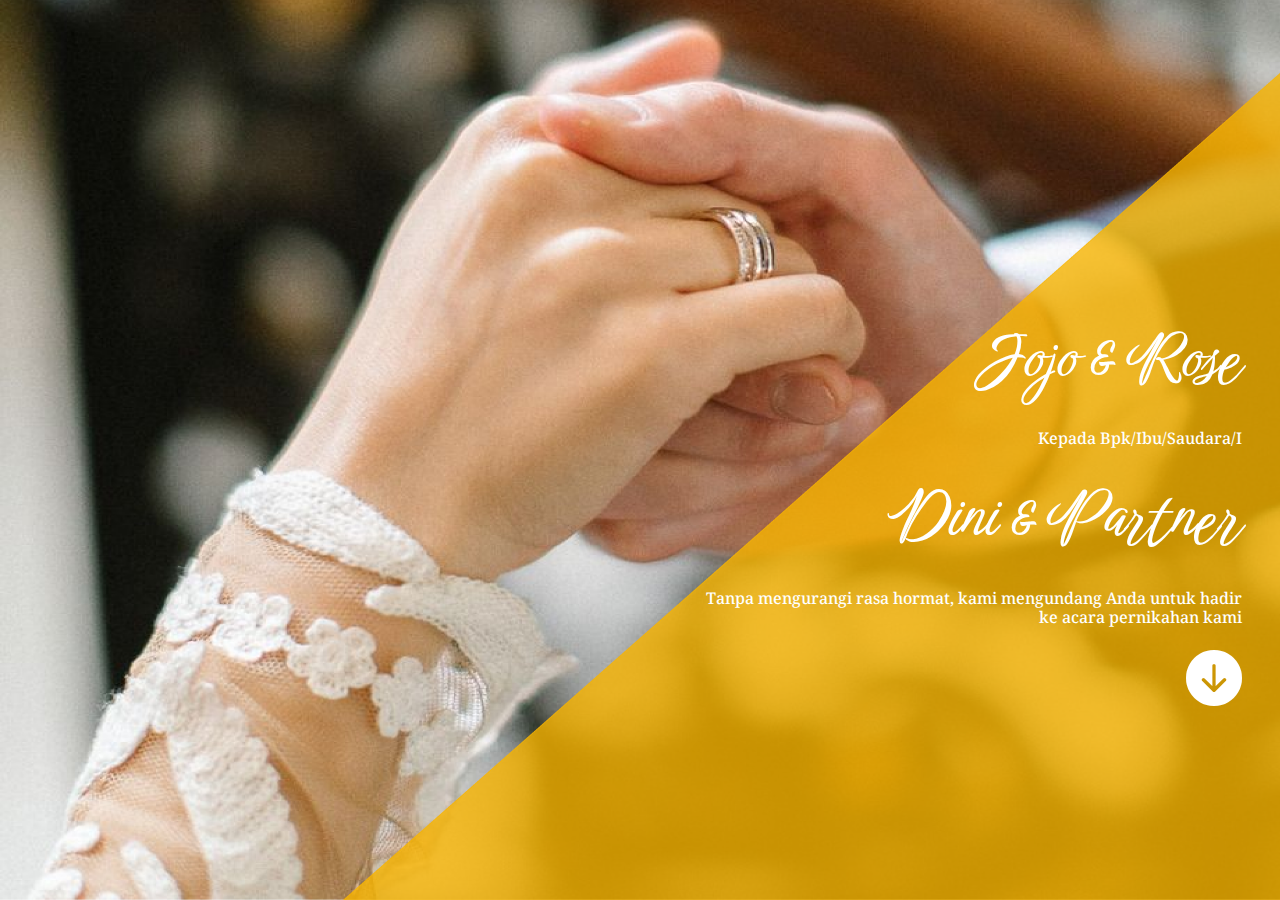
<file: index.html>
<!DOCTYPE html>
<html lang="en">
  <head>
    <meta charset="UTF-8" />
    <meta http-equiv="X-UA-Compatible" content="IE=edge" />
    <meta name="viewport" content="width=device-width, initial-scale=1.0" />
    <title>Section 0 Pembuka</title>
    <link
      rel="shortcut icon"
      href="public/images/logo.png"
      type="image/x-icon"
    />
    <link
      rel="stylesheet"
      href=" https://cdn.jsdelivr.net/npm/bootstrap@5.2.0-beta1/dist/css/bootstrap.min.css"
    />
    <link
      rel="stylesheet"
      href="https://cdn.jsdelivr.net/npm/bootstrap-icons@1.8.1/font/bootstrap-icons.css"
    />
    <link rel="preconnect" href="https://fonts.googleapis.com" />
    <link rel="preconnect" href="https://fonts.gstatic.com" crossorigin />
    <link
      href="https://fonts.googleapis.com/css2?family=Birthstone+Bounce&family=Noto+Serif&display=swap"
      rel="stylesheet"
    />
  </head>
  <style type="text/css">
    * {
      margin: 0;
      padding: 0;
      box-sizing: border-box;
    }

    :root {
      --warna1: #125b50;
      --warna2: #f8b400;
      --warna3: #fff;
    }

    .header {
      height: 100vh;
      position: relative;
      background-image: url("public/images/header.png");
      background-repeat: no-repeat;
      background-position: unset;
      background-size: cover;
      background-attachment: fixed;
      overflow: hidden;
    }

    .header img.segitiga:nth-child(1) {
      width: 90%;
      height: 100vh;
      z-index: 1;
      position: absolute;
      right: 0;
      bottom: 0;
    }

    .header img.segitiga:nth-child(2) {
      display: none;
    }

    .header .wi {
      position: absolute;
      top: 32vh;
      right: 3%;
      z-index: 2;
      text-align: right;
      color: var(--warna3);
      font-family: "Noto Serif", serif;
    }

    .header .wi h1 {
      margin: 2rem auto;
      font-size: 4rem;
      font-family: "Birthstone Bounce", cursive;
    }
    .header .wi h6.w-75 {
      margin-left: auto;
    }
    .header .wi a {
      font-size: 3.5rem;
      color: var(--warna3);
    }
    @media (min-width: 768px) and (max-width: 991.98px) {
      .header img.segitiga:nth-child(1) {
        width: 100%;
      }
      .header img.segitiga:nth-child(2) {
        display: none;
      }
      .header .wi {
        top: 55vh;
      }
      .header .wi h6.w-75 {
        width: 60% !important;
      }
    }
    @media (max-width: 575.98px) {
      .header {
        background-image: url("public/images/headerm.png");
      }
      .header img.segitiga:nth-child(1) {
        display: none;
      }
      .header img.segitiga:nth-child(2) {
        display: block;
        width: 100%;
        height: 100%;
        z-index: 1;
        position: absolute;
        right: 0;
        bottom: 0;
      }
      .header .wi {
        top: 40%;
        right: 5%;
      }
      .header .wi h1 {
        margin: 2rem auto;
        font-size: 3rem;
        font-weight: bold;
      }
      .header .wi p {
        padding-top: 2rem;
        width: 75% !important;
        font-size: 12px;
        margin-left: auto;
      }
      .header .wi a.btn {
        font-family: "Noto Serif", serif;
        background-color: #fff;
        color: var(--warna1);
        padding: 0.5rem 1.5rem;
        margin-top: 1rem;
        font-size: 1rem;
        text-align: center;
        font-weight: bold;
        border-radius: 50px;
      }
    }
  </style>
  <body>
    <div class="header" id="header">
      <img src="public/images/segitiga.png" class="segitiga" alt="Segitiga" />
      <img src="public/images/segitigam.png" class="segitiga" alt="Segitiga" />
      <!-- Laptop -->
      <div class="wi d-none d-md-block d-lg-block d-xl-block d-xxl-block">
        <h1>Jojo & Rose</h1>
        <h6>Kepada Bpk/Ibu/Saudara/I</h6>
        <h1>Dini & Partner</h1>
        <h6 class="w-75">
          Tanpa mengurangi rasa hormat, kami mengundang Anda untuk hadir ke
          acara pernikahan kami
        </h6>
        <a href="isi.html" class="bi bi-arrow-down-circle-fill"></a>
      </div>
      <!-- Phone -->
      <div class="wi d-md-none d-lg-none d-xl-none d-xxl-none">
        <h5>Wedding Invitation</h5>
        <h1>Jojo & Rose</h1>
        <h5>07 Mei 2023</h5>
        <p>
          Tanpa mengurangi rasa hormat, kami mengundang Anda untuk hadir ke
          acara pernikahan kami
        </p>
        <a href="isi.html" class="btn">Buka Undangan</a>
      </div>
    </div>
    <script
      type="text/javascript"
      src="https://cdn.jsdelivr.net/npm/bootstrap@5.2.0-beta1/dist/js/bootstrap.bundle.min.js"
    ></script>
  </body>
</html>
</file>
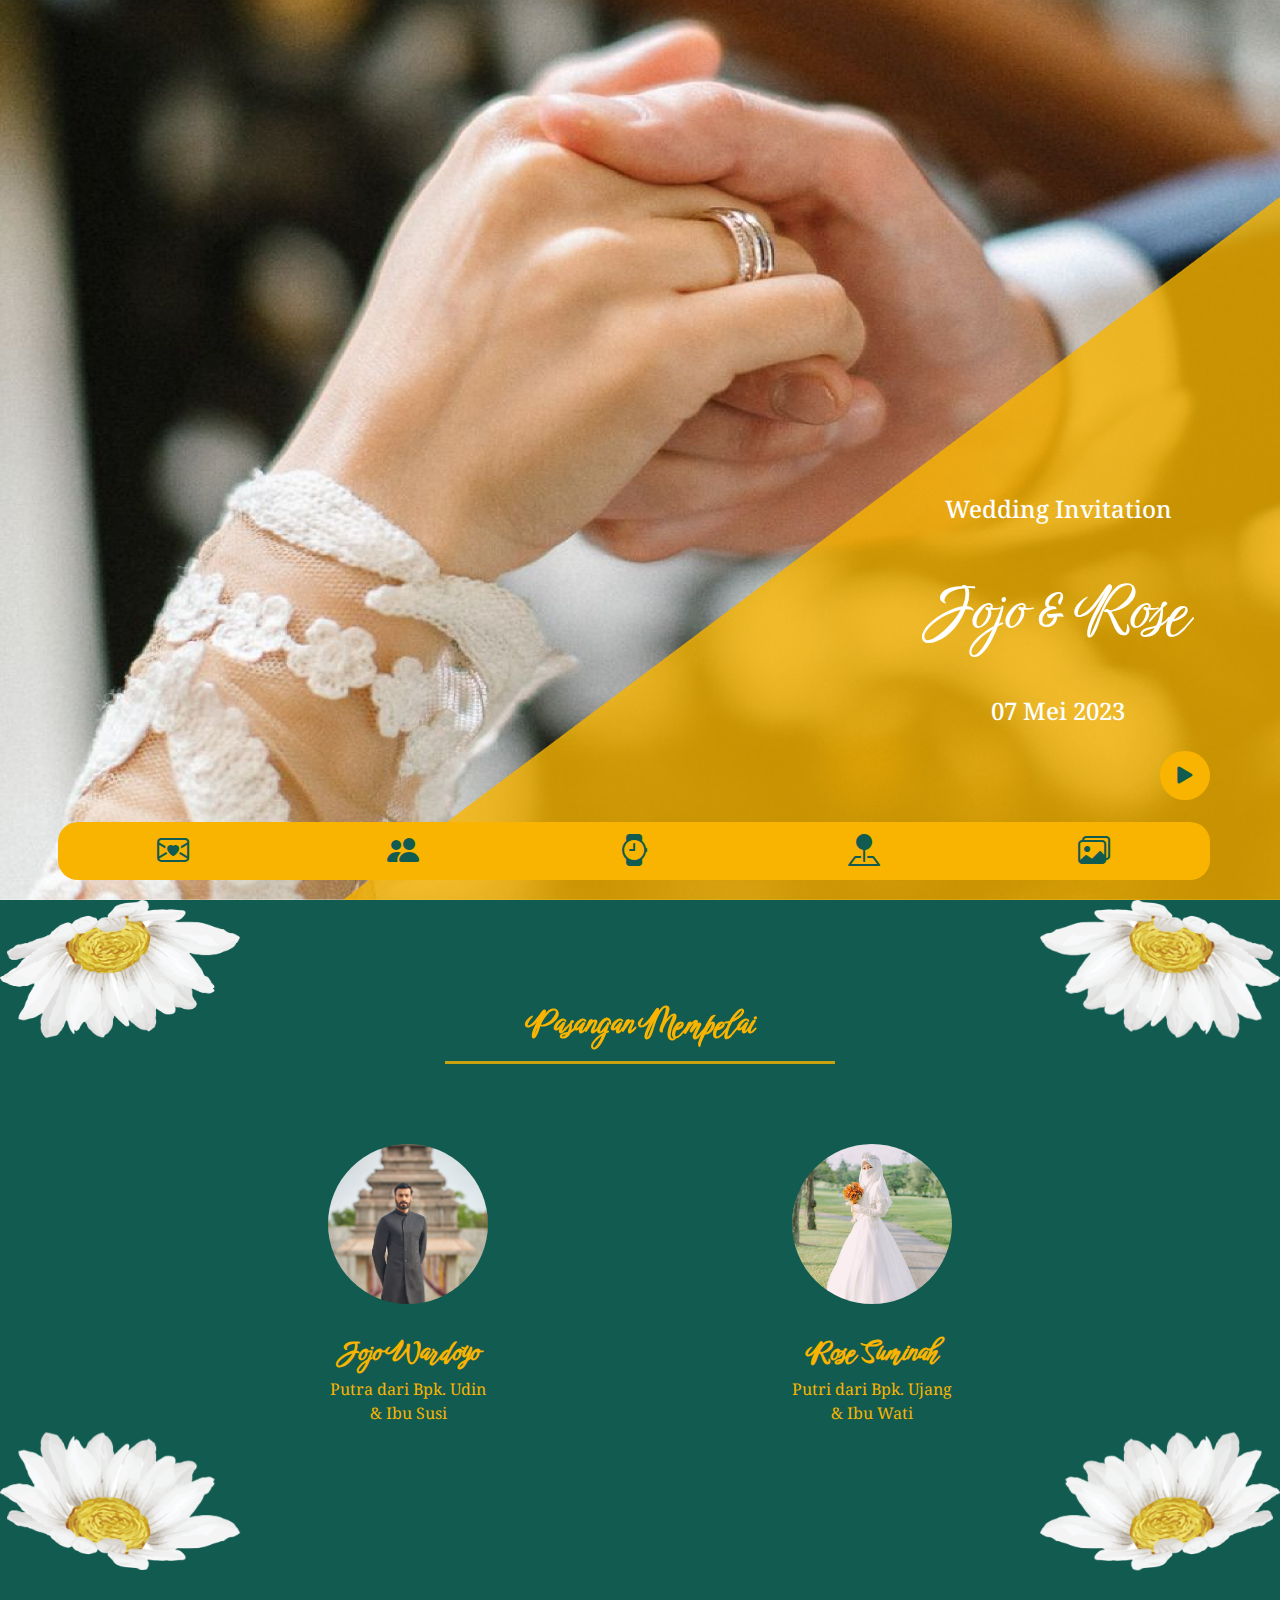
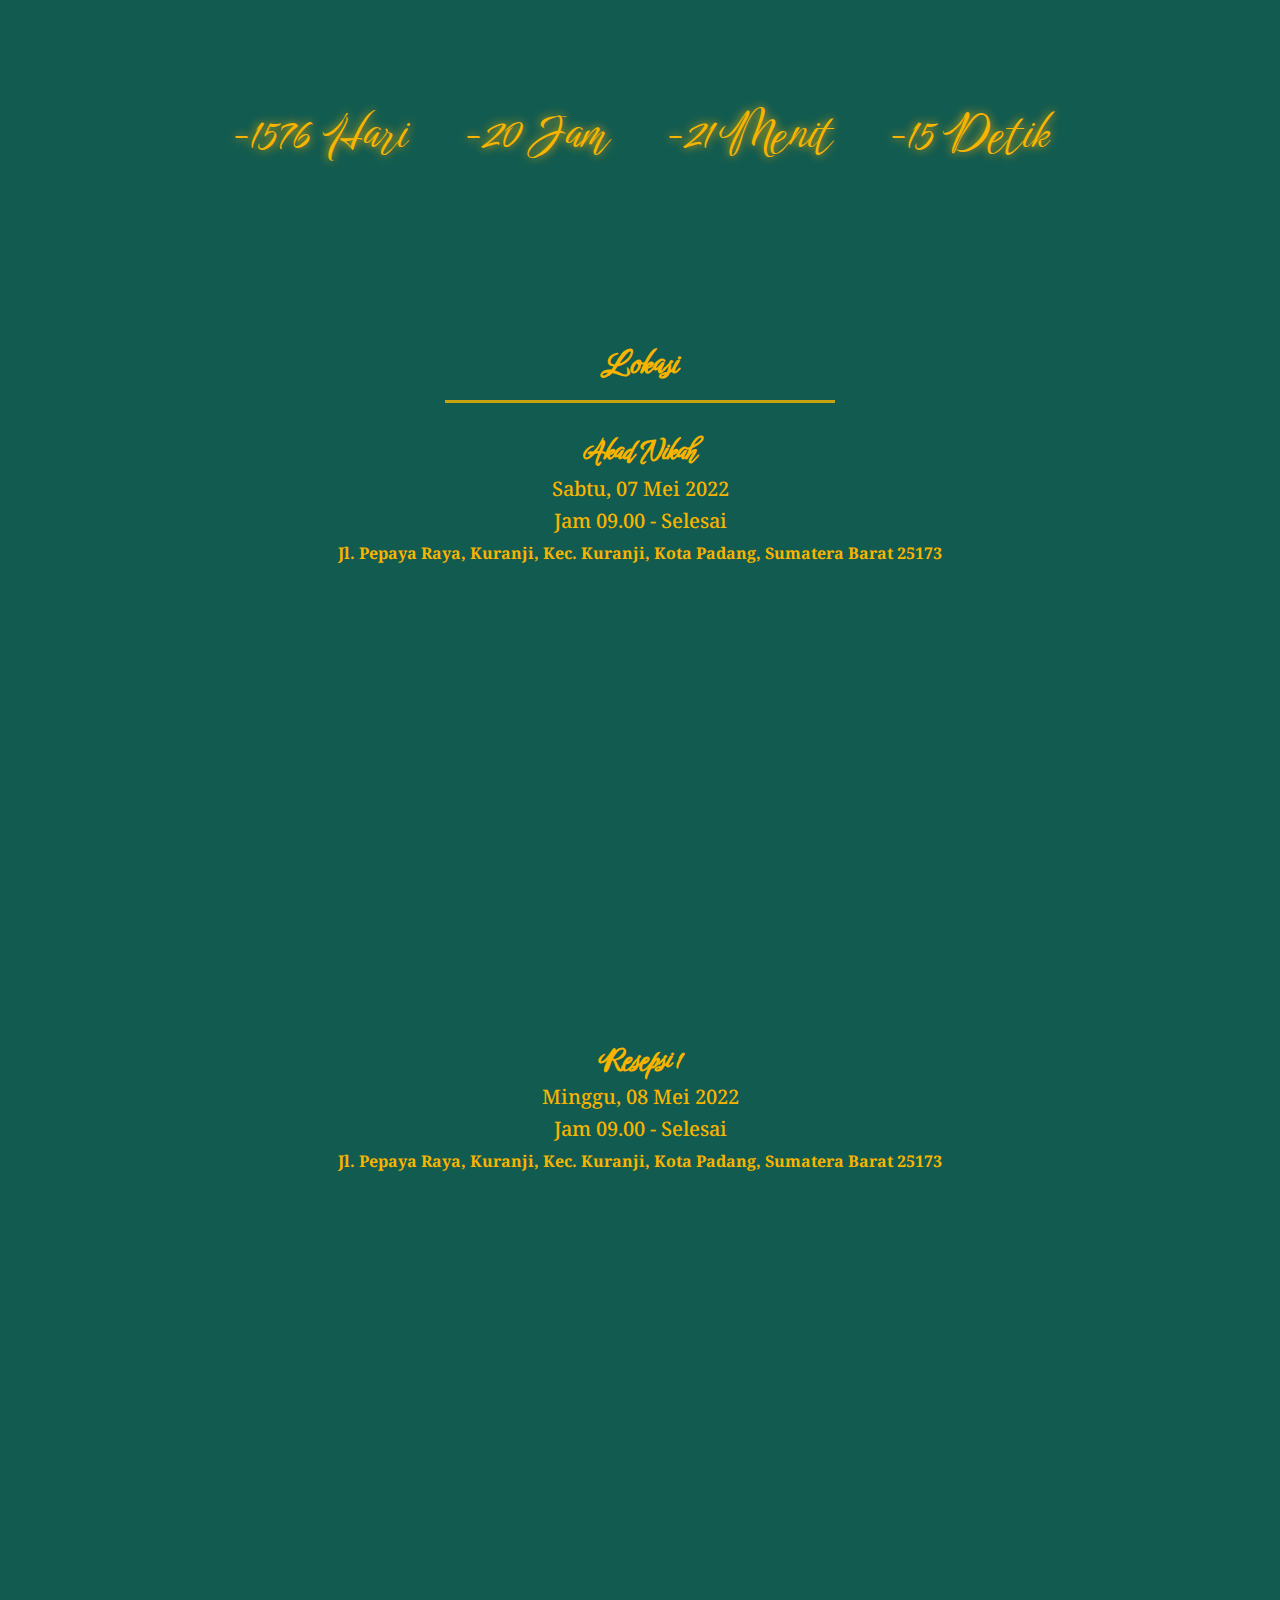
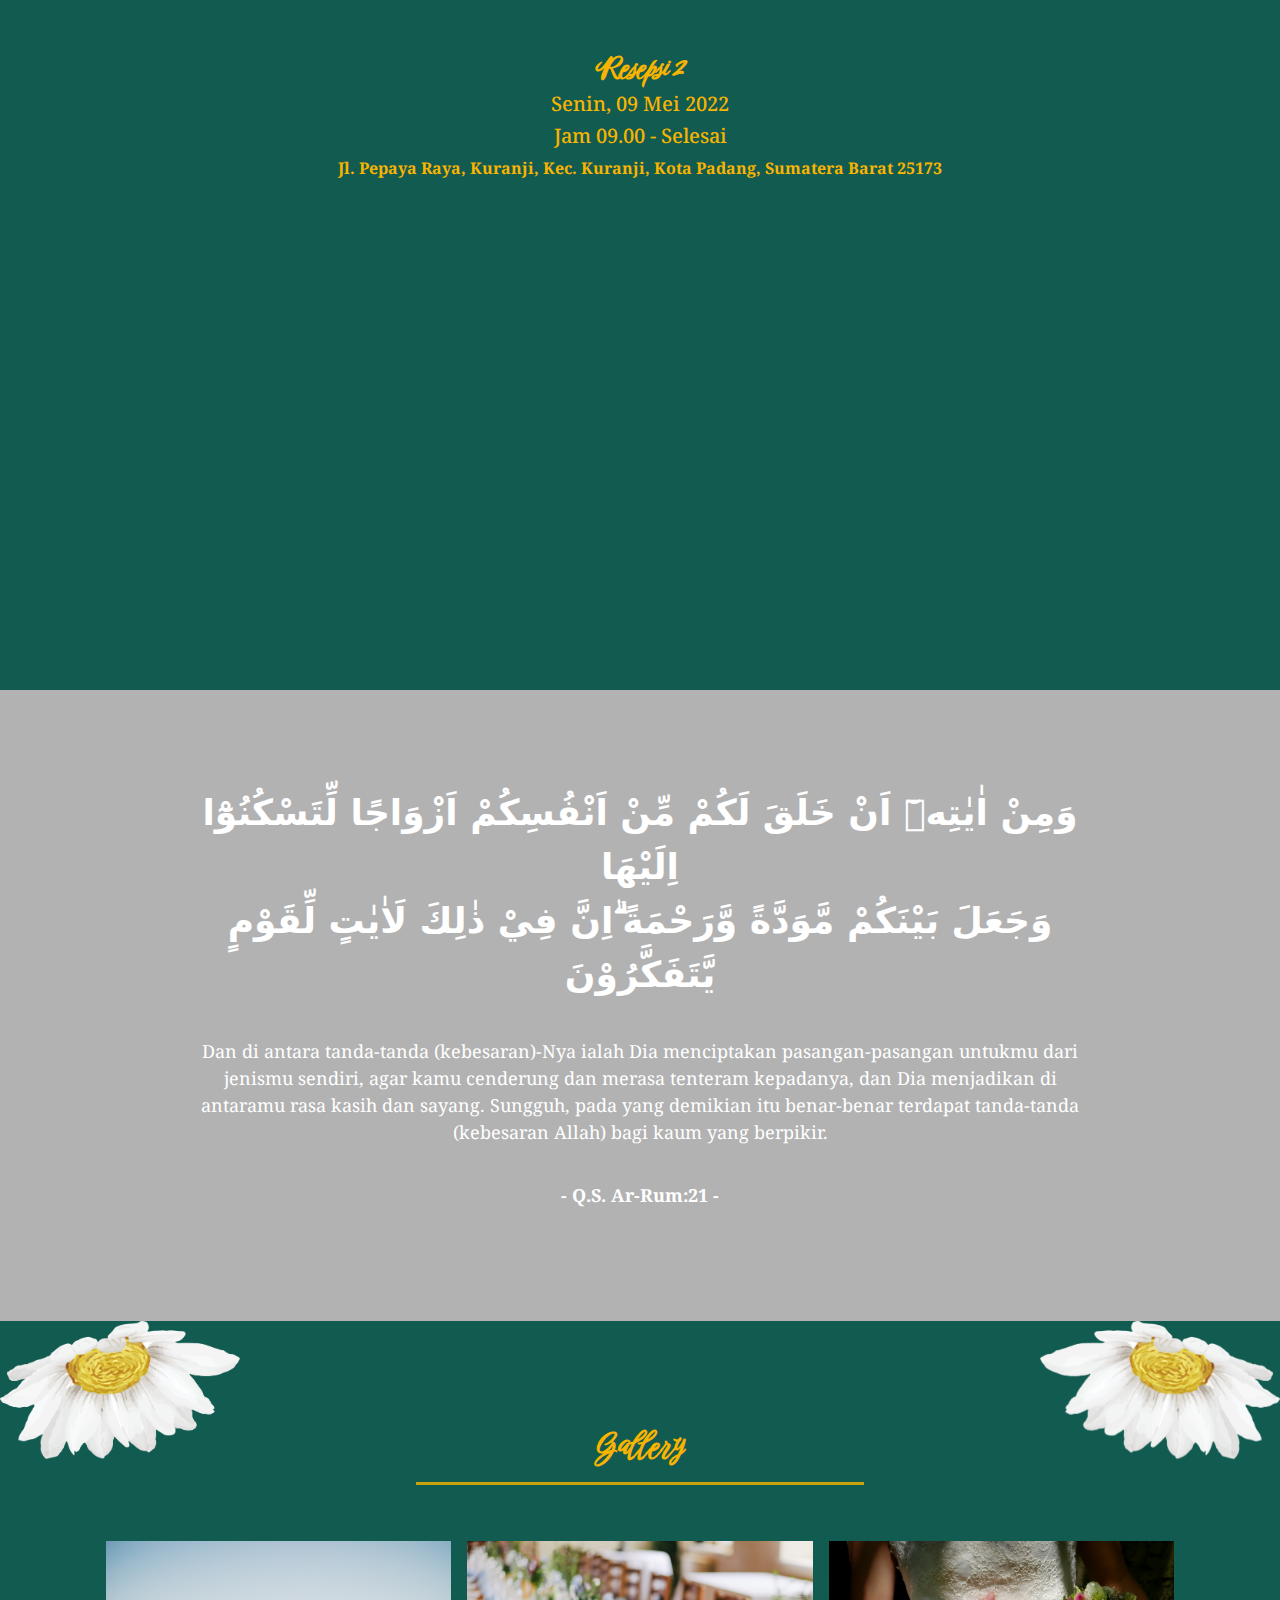
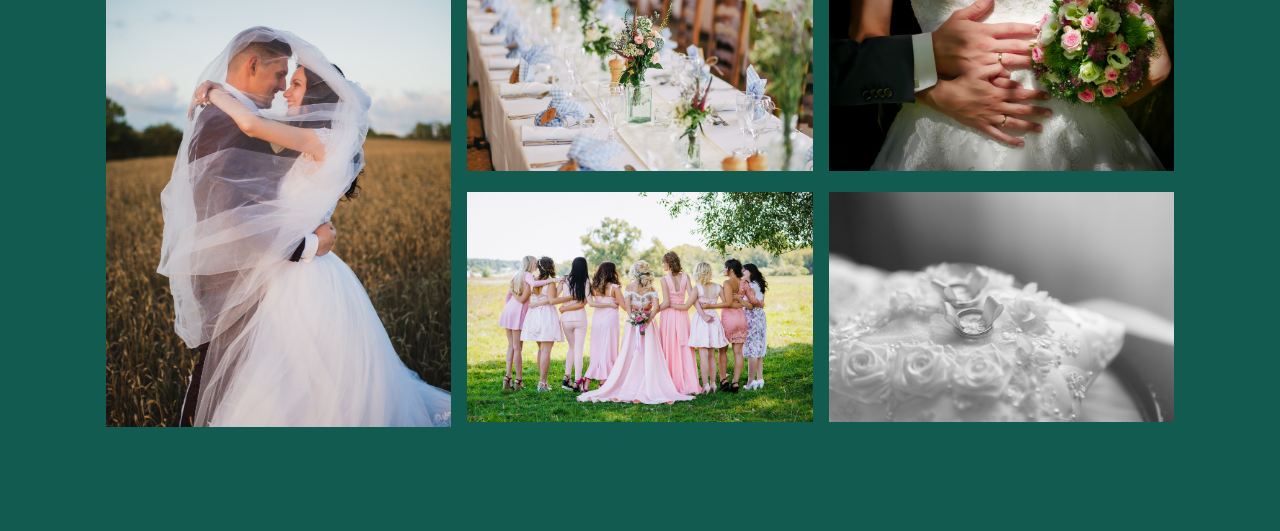
<file: isi.html>
<!DOCTYPE html>
<html lang="en">
  <head>
    <meta charset="UTF-8" />
    <meta http-equiv="X-UA-Compatible" content="IE=edge" />
    <meta name="viewport" content="width=device-width, initial-scale=1.0" />
    <title>Template Wedding Basic 6</title>
    <link
      rel="shortcut icon"
      href="public/images/logo.png"
      type="image/x-icon"
    />
    <link rel="stylesheet" href="public/css/bootstrap.min.css" />
    <link rel="stylesheet" href="public/css/glightbox.min.css" />
    <link rel="stylesheet" href="public/css/style.css" />
    <link
      rel="stylesheet"
      href="https://cdn.jsdelivr.net/npm/bootstrap-icons@1.8.1/font/bootstrap-icons.css"
    />
    <link rel="preconnect" href="https://fonts.googleapis.com" />
    <link rel="preconnect" href="https://fonts.gstatic.com" crossorigin />
    <link
      href="https://fonts.googleapis.com/css2?family=Birthstone+Bounce&family=Noto+Serif&display=swap"
      rel="stylesheet"
    />
  </head>
  <body>
    <!-- Navbar Bawah -->
    <ul class="navbar-bawah d-flex justify-content-around m-0">
      <li>
        <a href="#header">
          <i class="bi bi-envelope-heart"></i>
        </a>
      </li>
      <li>
        <a href="#pasangan">
          <i class="bi bi-people-fill"></i>
        </a>
      </li>
      <li>
        <a href="#waktu">
          <i class="bi bi-watch"></i>
        </a>
      </li>
      <li>
        <a href="#lokasi">
          <i class="bi bi-pin-map-fill"></i>
        </a>
      </li>
      <li>
        <a href="#gallery">
          <i class="bi bi-images"></i>
        </a>
      </li>
    </ul>

    <!-- Music -->
    <div class="tombol-musik">
      <audio id="track" src="public/music/lagu.mp3"></audio>
      <i id="play-pause" class="bi bi-play-fill"> </i>
    </div>

    <div class="header" id="header">
      <img src="public/images/segitiga2.png" class="segitiga" alt="Segitiga" />
      <img src="public/images/segitigam.png" class="segitiga" alt="Segitiga" />
      <div class="wi">
        <h4>Wedding Invitation</h4>
        <h1>Jojo & Rose</h1>
        <h4>07 Mei 2023</h4>
      </div>
    </div>

    <div class="pasangan" id="pasangan">
      <div class="bunga-atas">
        <img src="public/images/bunga.png" class="bunga-kiri" alt="Bunga" />
        <img src="public/images/bunga.png" class="bunga-kanan" alt="Bunga" />
      </div>
      <div class="container">
        <h2>Pasangan Mempelai</h2>
        <hr />
        <div class="row mempelai">
          <div class="pria col-lg-6 col-md-6">
            <div class="card">
              <img
                src="public/images/pria.jpg"
                alt="mempelai-pria"
                class="foto"
              />
              <div class="card-body">
                <h3>Jojo Wardoyo</h3>
                <p>Putra dari Bpk. Udin & Ibu Susi</p>
              </div>
            </div>
          </div>
          <div class="wanita col-lg-6 col-md-6">
            <div class="card">
              <img
                src="public/images/wanita.jpg"
                alt="mempelai-wanita"
                class="foto"
              />
              <div class="card-body">
                <h3>Rose Suminah</h3>
                <p>Putri dari Bpk. Ujang & Ibu Wati</p>
              </div>
            </div>
          </div>
        </div>
      </div>
      <div class="bunga-bawah">
        <img src="public/images/bunga.png" class="bunga-kiri" alt="Bunga" />
        <img src="public/images/bunga.png" class="bunga-kanan" alt="Bunga" />
      </div>
    </div>

    <div class="waktu" id="waktu">
      <div class="container">
        <div class="row text-center">
          <p>
            <span id="hari"></span>
            <span id="jam"></span>
            <span id="menit"></span>
            <span id="detik"></span>
          </p>
        </div>
      </div>
    </div>

    <div class="lokasi" id="lokasi">
      <div class="container">
        <h2 class="tl">Lokasi</h2>
        <hr />
        <!-- Akad Nikah -->
        <div class="akad-nikah">
          <h3>Akad Nikah</h3>
          <div class="jdt">
            <h5>Sabtu, 07 Mei 2022</h5>
            <h5>Jam 09.00 - Selesai</h5>
            <p>
              Jl. Pepaya Raya, Kuranji, Kec. Kuranji, Kota Padang, Sumatera
              Barat 25173
            </p>
            <iframe
              src="https://www.google.com/maps/embed?pb=!1m18!1m12!1m3!1d3989.3010958429218!2d100.3577223147536!3d-0.9225826993269867!2m3!1f0!2f0!3f0!3m2!1i1024!2i768!4f13.1!3m3!1m2!1s0x2fd4b8b50f84e2df%3A0x6b663fb549733102!2sSTMIK%20Indonesia%20Padang!5e0!3m2!1sid!2sid!4v1656595492006!5m2!1sid!2sid"
              class="google-map"
              allowfullscreen="true"
              loading="lazy"
              referrerpolicy="no-referrer-when-downgrade"
            ></iframe>
          </div>
        </div>
        <!-- Resepsi 1 -->
        <div class="resepsi1">
          <h3>Resepsi 1</h3>
          <div class="jdt">
            <h5>Minggu, 08 Mei 2022</h5>
            <h5>Jam 09.00 - Selesai</h5>
            <p>
              Jl. Pepaya Raya, Kuranji, Kec. Kuranji, Kota Padang, Sumatera
              Barat 25173
            </p>
            <iframe
              src="https://www.google.com/maps/embed?pb=!1m18!1m12!1m3!1d3989.3010958429218!2d100.3577223147536!3d-0.9225826993269867!2m3!1f0!2f0!3f0!3m2!1i1024!2i768!4f13.1!3m3!1m2!1s0x2fd4b8b50f84e2df%3A0x6b663fb549733102!2sSTMIK%20Indonesia%20Padang!5e0!3m2!1sid!2sid!4v1656595492006!5m2!1sid!2sid"
              class="google-map"
              allowfullscreen="true"
              loading="lazy"
              referrerpolicy="no-referrer-when-downgrade"
            ></iframe>
          </div>
        </div>
        <!-- Resepsi 2 -->
        <div class="resepsi2">
          <h3>Resepsi 2</h3>
          <div class="jdt">
            <h5>Senin, 09 Mei 2022</h5>
            <h5>Jam 09.00 - Selesai</h5>
            <p>
              Jl. Pepaya Raya, Kuranji, Kec. Kuranji, Kota Padang, Sumatera
              Barat 25173
            </p>
            <iframe
              src="https://www.google.com/maps/embed?pb=!1m18!1m12!1m3!1d3989.3010958429218!2d100.3577223147536!3d-0.9225826993269867!2m3!1f0!2f0!3f0!3m2!1i1024!2i768!4f13.1!3m3!1m2!1s0x2fd4b8b50f84e2df%3A0x6b663fb549733102!2sSTMIK%20Indonesia%20Padang!5e0!3m2!1sid!2sid!4v1656595492006!5m2!1sid!2sid"
              class="google-map"
              allowfullscreen="true"
              loading="lazy"
              referrerpolicy="no-referrer-when-downgrade"
            ></iframe>
          </div>
        </div>
      </div>
    </div>

    <div class="ayat" id="ayat">
      <div class="bg"></div>
      <div class="container">
        <div class="row col-md-10 mx-auto">
          <span class="arab">
            وَمِنْ اٰيٰتِهٖٓ اَنْ خَلَقَ لَكُمْ مِّنْ اَنْفُسِكُمْ اَزْوَاجًا
            لِّتَسْكُنُوْٓا اِلَيْهَا
            <br />
            وَجَعَلَ بَيْنَكُمْ مَّوَدَّةً وَّرَحْمَةً ۗاِنَّ فِيْ ذٰلِكَ
            لَاٰيٰتٍ لِّقَوْمٍ يَّتَفَكَّرُوْنَ
          </span>
          <span class="arti">
            Dan di antara tanda-tanda (kebesaran)-Nya ialah Dia menciptakan
            pasangan-pasangan untukmu dari jenismu sendiri, agar kamu cenderung
            dan merasa tenteram kepadanya, dan Dia menjadikan di antaramu rasa
            kasih dan sayang. Sungguh, pada yang demikian itu benar-benar
            terdapat tanda-tanda (kebesaran Allah) bagi kaum yang berpikir.
          </span>
          <p>- Q.S. Ar-Rum:21 -</p>
        </div>
      </div>
    </div>

    <div class="gallery" id="gallery">
      <div class="bunga-atas">
        <img src="public/images/bunga.png" class="bunga-kiri" alt="Bunga" />
        <img src="public/images/bunga.png" class="bunga-kanan" alt="Bunga" />
      </div>
      <h2 class="tl">Gallery</h2>
      <hr />
      <div class="container">
        <div class="isi-gallery">
          <div class="card gallery1">
            <a class="glightbox img-fluid" href="public/images/wi1.jpg">
              <img src="public/images/wi1.jpg" alt="" class="img-fluid" />
            </a>
          </div>
          <!-- card 2 -->
          <div class="card gallery2">
            <a class="glightbox img-fluid" href="public/images/wi2.jpg">
              <img src="public/images/wi2.jpg" alt="" class="img-fluid" />
            </a>
          </div>
          <!-- card 3 -->
          <div class="card gallery3">
            <a class="glightbox img-fluid" href="public/images/wi3.jpg">
              <img src="public/images/wi3.jpg" alt="" class="img-fluid" />
            </a>
          </div>
          <!-- card 4 -->
          <div class="card gallery4">
            <a class="glightbox img-fluid" href="public/images/wi4.jpg">
              <img src="public/images/wi4.jpg" alt="" class="img-fluid" />
            </a>
          </div>
          <!-- card 5 -->
          <div class="card gallery5">
            <a class="glightbox img-fluid" href="public/images/wi5.jpg">
              <img src="public/images/wi5.jpg" alt="" class="img-fluid" />
            </a>
          </div>
        </div>
      </div>
    </div>

    <script src="public/js/bootstrap.bundle.min.js"></script>
    <script src="public/js/glightbox.min.js"></script>
    <script src="public/js/script.js"></script>
  </body>
</html>
</file>
<file: public/css/style.css>
* {
  margin: 0;
  padding: 0;
  box-sizing: border-box;
}

:root {
  --warna1: #125b50;
  --warna2: #f8b400;
  --warna3: #fff;
}

hr {
  opacity: 80%;
}

ul.navbar-bawah {
  list-style: none;
  position: fixed;
  bottom: 20px;
  left: 49.5%;
  width: 90%;
  padding-left: 0;
  z-index: 11;
  background-color: var(--warna2);
  transform: translateX(-50%);
  -webkit-transform: translateX(-50%);
  -moz-transform: translateX(-50%);
  -ms-transform: translateX(-50%);
  -o-transform: translateX(-50%);
  border-radius: 20px;
  -webkit-border-radius: 20px;
  -moz-border-radius: 20px;
  -ms-border-radius: 20px;
  -o-border-radius: 20px;
}

ul.navbar-bawah li {
  padding: 5px;
  transition: 0.1s;
  -webkit-transition: 0.1s;
  -moz-transition: 0.1s;
  -ms-transition: 0.1s;
  -o-transition: 0.1s;
}

ul.navbar-bawah li a {
  color: var(--warna1);
  font-size: 2rem;
}

.tombol-musik {
  position: fixed;
  bottom: 100px;
  right: 70px;
  z-index: 11;
  background-color: var(--warna2);
  cursor: pointer;
  padding: 2px 10px;
  border-radius: 999px;
  -webkit-border-radius: 999px;
  -moz-border-radius: 999px;
  -ms-border-radius: 999px;
  -o-border-radius: 999px;
}

.tombol-musik i {
  color: var(--warna1);
  font-size: 30px;
}

.header {
  height: 100vh;
  position: relative;
  background-image: url("../images/header.png");
  background-repeat: no-repeat;
  background-position: unset;
  background-size: cover;
  background-attachment: fixed;
  overflow: hidden;
}

.header img.segitiga:nth-child(1) {
  width: 90%;
  height: 85vh;
  z-index: 1;
  position: absolute;
  right: 0;
  bottom: 0;
}

.header img.segitiga:nth-child(2) {
  display: none;
}

.header .wi {
  position: absolute;
  top: 55vh;
  right: 7%;
  z-index: 2;
  text-align: center;
}

.header .wi h4 {
  color: var(--warna3);
  font-family: "Noto Serif", serif;
}

.header .wi h1 {
  margin: 3rem auto;
  font-size: 4rem;
  color: var(--warna3);
  font-family: "Birthstone Bounce", cursive;
}

.pasangan {
  background-color: var(--warna1);
}

.pasangan .bunga-atas,
.pasangan .bunga-bawah {
  display: flex;
  justify-content: space-between;
  align-items: flex-start;
}

.pasangan .bunga-bawah {
  transform: rotateX(180deg);
  -webkit-transform: rotateX(180deg);
  -moz-transform: rotateX(180deg);
  -ms-transform: rotateX(180deg);
  -o-transform: rotateX(180deg);
}

.pasangan .bunga-atas img.bunga-kiri,
.pasangan .bunga-bawah img.bunga-kiri {
  max-width: calc(20% - 1rem);
}

.pasangan .bunga-atas img.bunga-kanan,
.pasangan .bunga-bawah img.bunga-kanan {
  max-width: calc(20% - 1rem);
  transform: rotateY(180deg);
  -webkit-transform: rotateY(180deg);
  -moz-transform: rotateY(180deg);
  -ms-transform: rotateY(180deg);
  -o-transform: rotateY(180deg);
}

.pasangan .container {
  margin-top: -2rem;
  margin-bottom: 8rem;
}

.pasangan h2 {
  text-align: center;
  font-family: "Birthstone Bounce", cursive;
  position: relative;
  font-weight: bold;
  color: var(--warna2);
}

.pasangan hr {
  margin: 1rem auto 5rem auto;
  width: 35%;
  height: 3px;
  background-color: var(--warna2);
}

.pasangan .mempelai {
  justify-content: space-evenly;
  align-items: center;
}

.pasangan .mempelai .pria {
  margin-right: -5rem;
}

.pasangan .mempelai .wanita {
  margin-left: -5rem;
}

.pasangan .mempelai .pria .card {
  margin-right: 5rem;
}

.pasangan .mempelai .wanita .card {
  margin-left: 5rem;
}

.pasangan .mempelai .pria .card,
.pasangan .mempelai .wanita .card {
  background-color: transparent;
  border: 0;
  margin: auto;
  max-width: 10rem;
  width: 10rem;
  height: 10rem;
  border-radius: 9999px;
  -webkit-border-radius: 9999px;
  -moz-border-radius: 9999px;
  -ms-border-radius: 9999px;
  -o-border-radius: 9999px;
}

.pasangan .mempelai .pria .card .card-body,
.pasangan .mempelai .wanita .card .card-body {
  padding: 2rem 0;
}

.pasangan .mempelai .pria .card img,
.pasangan .mempelai .wanita .card img {
  max-width: 100%;
  height: 100%;
  object-fit: cover;
  object-position: top;
  border-radius: 9999px;
  -webkit-border-radius: 9999px;
  -moz-border-radius: 9999px;
  -ms-border-radius: 9999px;
  -o-border-radius: 9999px;
}

.pasangan .mempelai .card .card-body h3 {
  text-align: center;
  font-family: "Birthstone Bounce", cursive;
  color: var(--warna2);
  font-weight: bold;
}

.pasangan .mempelai .card .card-body p {
  text-align: center;
  font-family: "Noto Serif", serif;
  color: var(--warna2);
}

.waktu {
  padding: 5rem 0;
  background: var(--warna1);
}

.waktu p {
  text-shadow: 0 0 10px var(--warna2);
  color: var(--warna2);
  font-size: 3rem;
  font-family: "Birthstone Bounce", cursive;
  display: block;
  -webkit-margin-before: 1em;
  margin-block-start: 1em;
  -webkit-margin-after: 1em;
  margin-block-end: 1em;
  -webkit-margin-start: 0px;
  margin-inline-start: 0px;
  -webkit-margin-end: 0px;
  margin-inline-end: 0px;
}

.waktu p #hari,
.waktu p #jam,
.waktu p #menit,
.waktu p #detik {
  display: inline-block;
  margin: 0 25px;
}

.lokasi {
  background-color: var(--warna1);
}

.lokasi h2.tl {
  padding-top: 3rem;
  color: var(--warna2);
  text-align: center;
  font-family: "Birthstone Bounce", cursive;
  font-weight: bold;
}

.lokasi hr {
  margin: 1rem auto 2rem auto;
  width: 35%;
  height: 3px;
  background-color: var(--warna2);
}

.lokasi h3 {
  color: var(--warna2);
  font-family: "Birthstone Bounce", cursive;
  text-align: center;
  font-weight: bold;
}

.lokasi .jdt {
  font-family: "Noto Serif", serif;
}

.lokasi .google-map {
  margin: 0.5rem auto auto auto;
  height: 400px;
  width: 100%;
}

.lokasi .akad-nikah,
.lokasi .resepsi1,
.lokasi .resepsi2 {
  text-align: center;
}

.lokasi .resepsi1 {
  margin: 3rem auto;
}

.lokasi .resepsi2 {
  padding-bottom: 5rem;
}

.lokasi .akad-nikah .jdt,
.lokasi .resepsi1 .jdt,
.lokasi .resepsi2 .jdt {
  margin: auto;
  font-weight: bold;
  color: var(--warna2);
}

.ayat {
  padding-top: 3rem;
  padding: 6rem 0;
  background-image: url("../images/wi2.jpg");
  background-size: cover;
  background-position: 0 -1em;
  background-attachment: fixed;
  position: relative;
}

.ayat .bg {
  position: absolute;
  top: 0;
  bottom: 0;
  left: 0;
  right: 0;
  background-color: #000;
  opacity: 30%;
}

.ayat .arab {
  position: relative;
  font-size: 36px;
  font-weight: bold;
  text-align: center;
  color: var(--warna3);
}

.ayat .arti,
.ayat p {
  position: relative;
  font-family: "Noto Serif", serif;
  font-size: 18px;
  text-align: center;
  color: var(--warna3);
  margin-top: 2em;
}

.ayat p {
  font-weight: bold;
}

.gallery {
  background-color: var(--warna1);
}

.gallery .bunga-atas {
  display: flex;
  justify-content: space-between;
  align-items: flex-start;
}

.gallery .bunga-atas img.bunga-kiri {
  max-width: calc(20% - 1rem);
}

.gallery .bunga-atas img.bunga-kanan {
  max-width: calc(20% - 1rem);
  transform: rotateY(180deg);
  -webkit-transform: rotateY(180deg);
  -moz-transform: rotateY(180deg);
  -ms-transform: rotateY(180deg);
  -o-transform: rotateY(180deg);
}

.gallery h2.tl {
  margin-top: -2rem;
  color: var(--warna2);
  text-align: center;
  font-family: "Birthstone Bounce", cursive;
  font-weight: bold;
}

.gallery hr {
  margin: 1rem auto 2rem auto;
  width: 35%;
  height: 3px;
  background-color: var(--warna2);
}

.gallery .card {
  margin: 0.5rem;
  z-index: 2;
  background-color: transparent;
  border: 0;
}

.gallery .card img {
  overflow: hidden;
  object-fit: cover;
  -o-object-fit: cover;
  object-position: center;
  -o-object-position: center;
}

.gallery .isi-gallery {
  padding: 1rem 1rem 6rem 1rem;
  display: grid;
  grid-template-areas:
    "g1 g2 g3"
    "g1 g4 g5";
}

.gallery .isi-gallery .gallery1 {
  grid-area: g1;
}

.gallery .isi-gallery .gallery2 {
  grid-area: g2;
}

.gallery .isi-gallery .gallery3 {
  grid-area: g3;
}

.gallery .isi-gallery .gallery4 {
  grid-area: g4;
}

.gallery .isi-gallery .gallery5 {
  grid-area: g5;
}

@media (min-width: 768px) and (max-width: 991.98px) {
  .tombol-musik {
    right: 45px;
  }
  .header img.segitiga:nth-child(2) {
    display: none;
  }
  .header .wi {
    height: 40vh;
    padding: 7rem 0;
  }
  .waktu p {
    font-size: 30px;
  }
  .ayat .arab {
    font-size: 20px;
  }
  .ayat .arti,
  .ayat p {
    font-size: 12px;
  }
  .gallery h2.tl {
    margin-top: -2rem;
  }
}

@media (max-width: 575.98px) {
  .tombol-musik {
    bottom: 95px;
    right: 20px;
  }
  .header {
    background-image: url("../images/headerm.png");
  }
  .header img.segitiga:nth-child(1) {
    display: none;
  }
  .header img.segitiga:nth-child(2) {
    display: block;
    width: 100%;
    height: 100%;
    z-index: 1;
    position: absolute;
    right: 0;
    bottom: 0;
  }
  .header .wi {
    top: 60%;
    right: 5%;
  }
  .header .wi h1 {
    margin: 2rem auto;
    font-size: 3rem;
    font-weight: bold;
  }
  .pasangan {
    height: 100vh;
  }
  .pasangan .bunga-atas img.bunga-kiri,
  .pasangan .bunga-bawah img.bunga-kiri,
  .pasangan .bunga-atas img.bunga-kanan,
  .pasangan .bunga-bawah img.bunga-kanan {
    max-width: calc(30% - 1rem);
  }
  .pasangan {
    height: auto;
  }
  .pasangan h2 {
    font-size: 2rem;
  }
  .pasangan hr {
    margin-bottom: 4rem;
    width: 90%;
  }
  .pasangan .container {
    margin-top: 0rem;
    margin-bottom: 4rem;
  }
  .pasangan .mempelai .pria {
    margin-right: 0rem;
  }
  .pasangan .mempelai .wanita {
    margin-top: 12rem;
    margin-left: 0rem;
  }
  .pasangan .mempelai .pria .card,
  .pasangan .mempelai .wanita .card {
    margin: auto;
  }
  .waktu {
    margin-top: 0;
  }
  .lokasi h2.tl {
    font-size: 2rem;
  }
  .lokasi hr {
    width: 90%;
  }
  .ayat {
    margin-top: 0;
  }
  .ayat .arab {
    font-size: 15px;
  }
  .ayat .arti,
  .ayat p {
    font-size: 10px;
  }
  .gallery .isi-gallery {
    grid-template-areas:
      "g1 g2"
      "g1 g3"
      "g4 g4"
      "g5 g5";
  }
  .gallery .bunga-atas img.bunga-kiri,
  .gallery .bunga-atas img.bunga-kanan {
    max-width: calc(30% - 1rem);
  }
  .gallery h2.tl {
    font-size: 2rem;
    margin-top: 0;
  }
  .gallery hr {
    margin: 1rem auto;
    width: 80%;
  }
}
</file>
